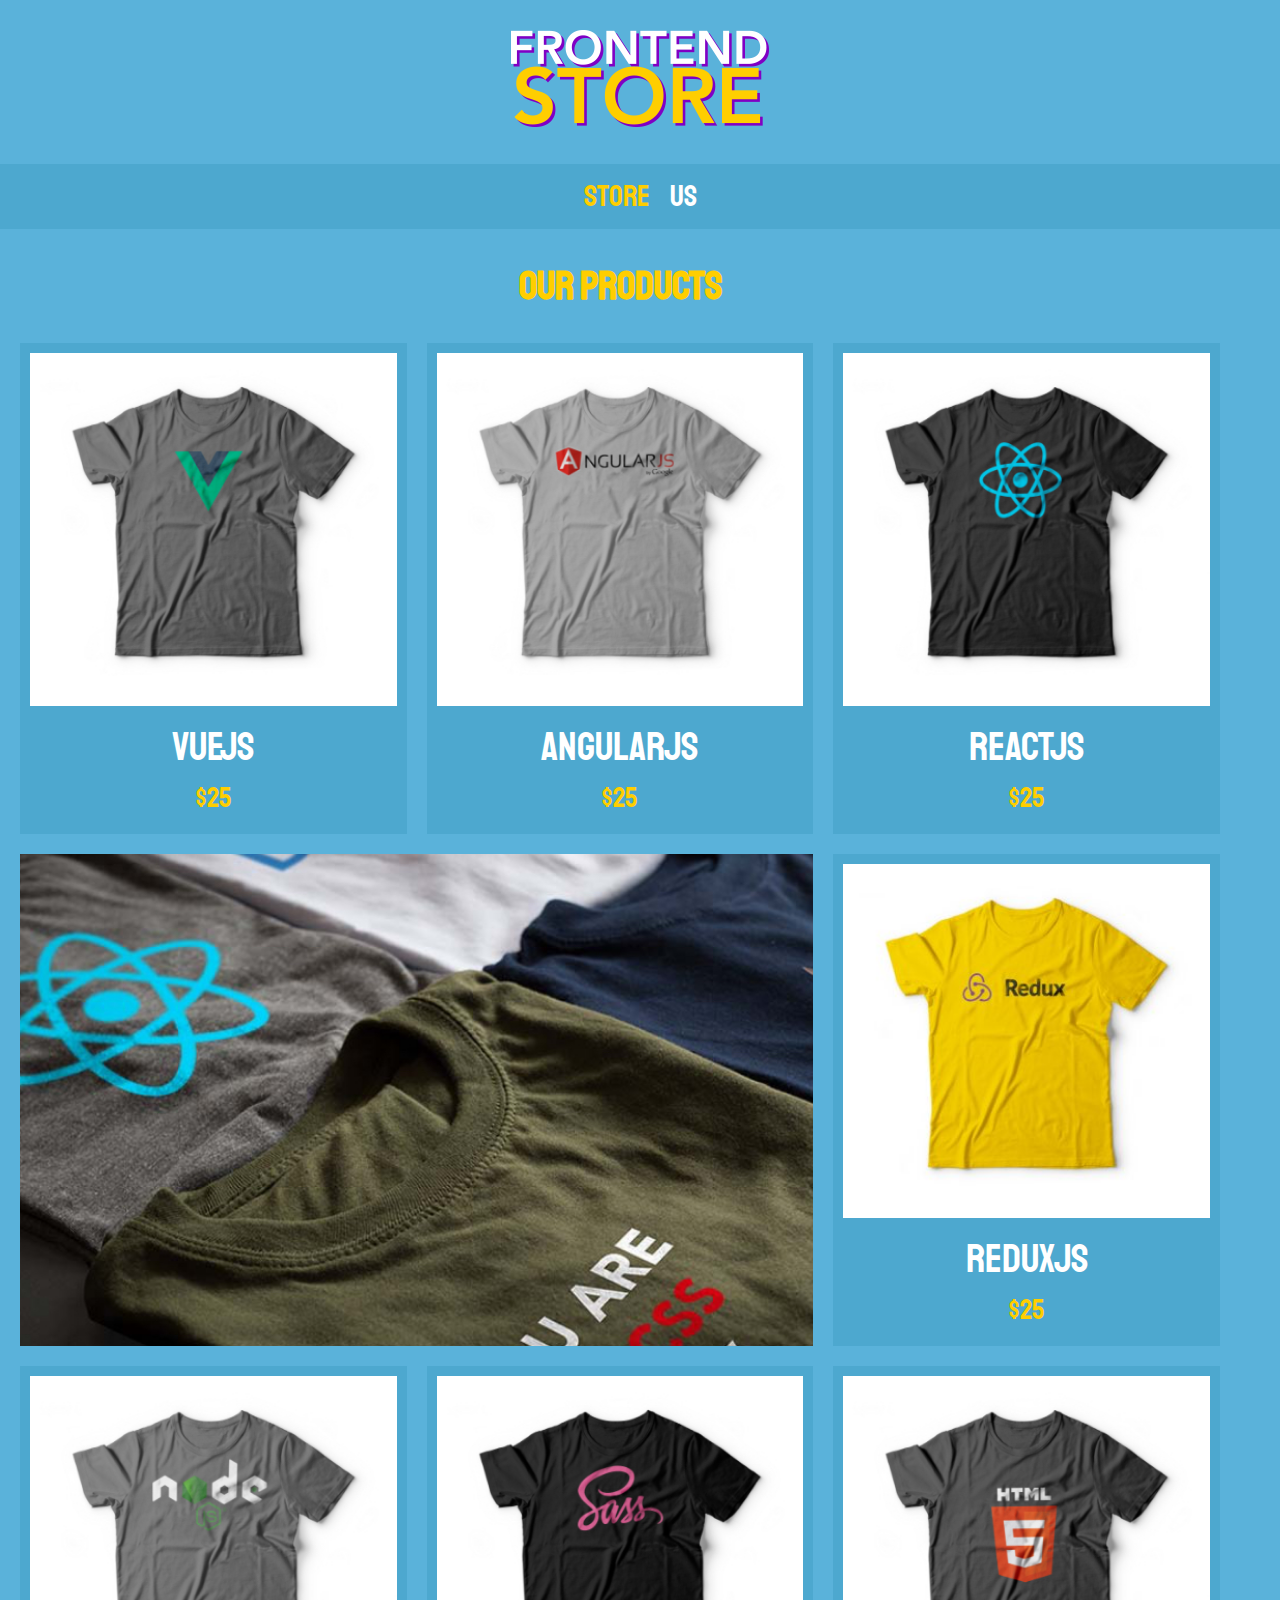
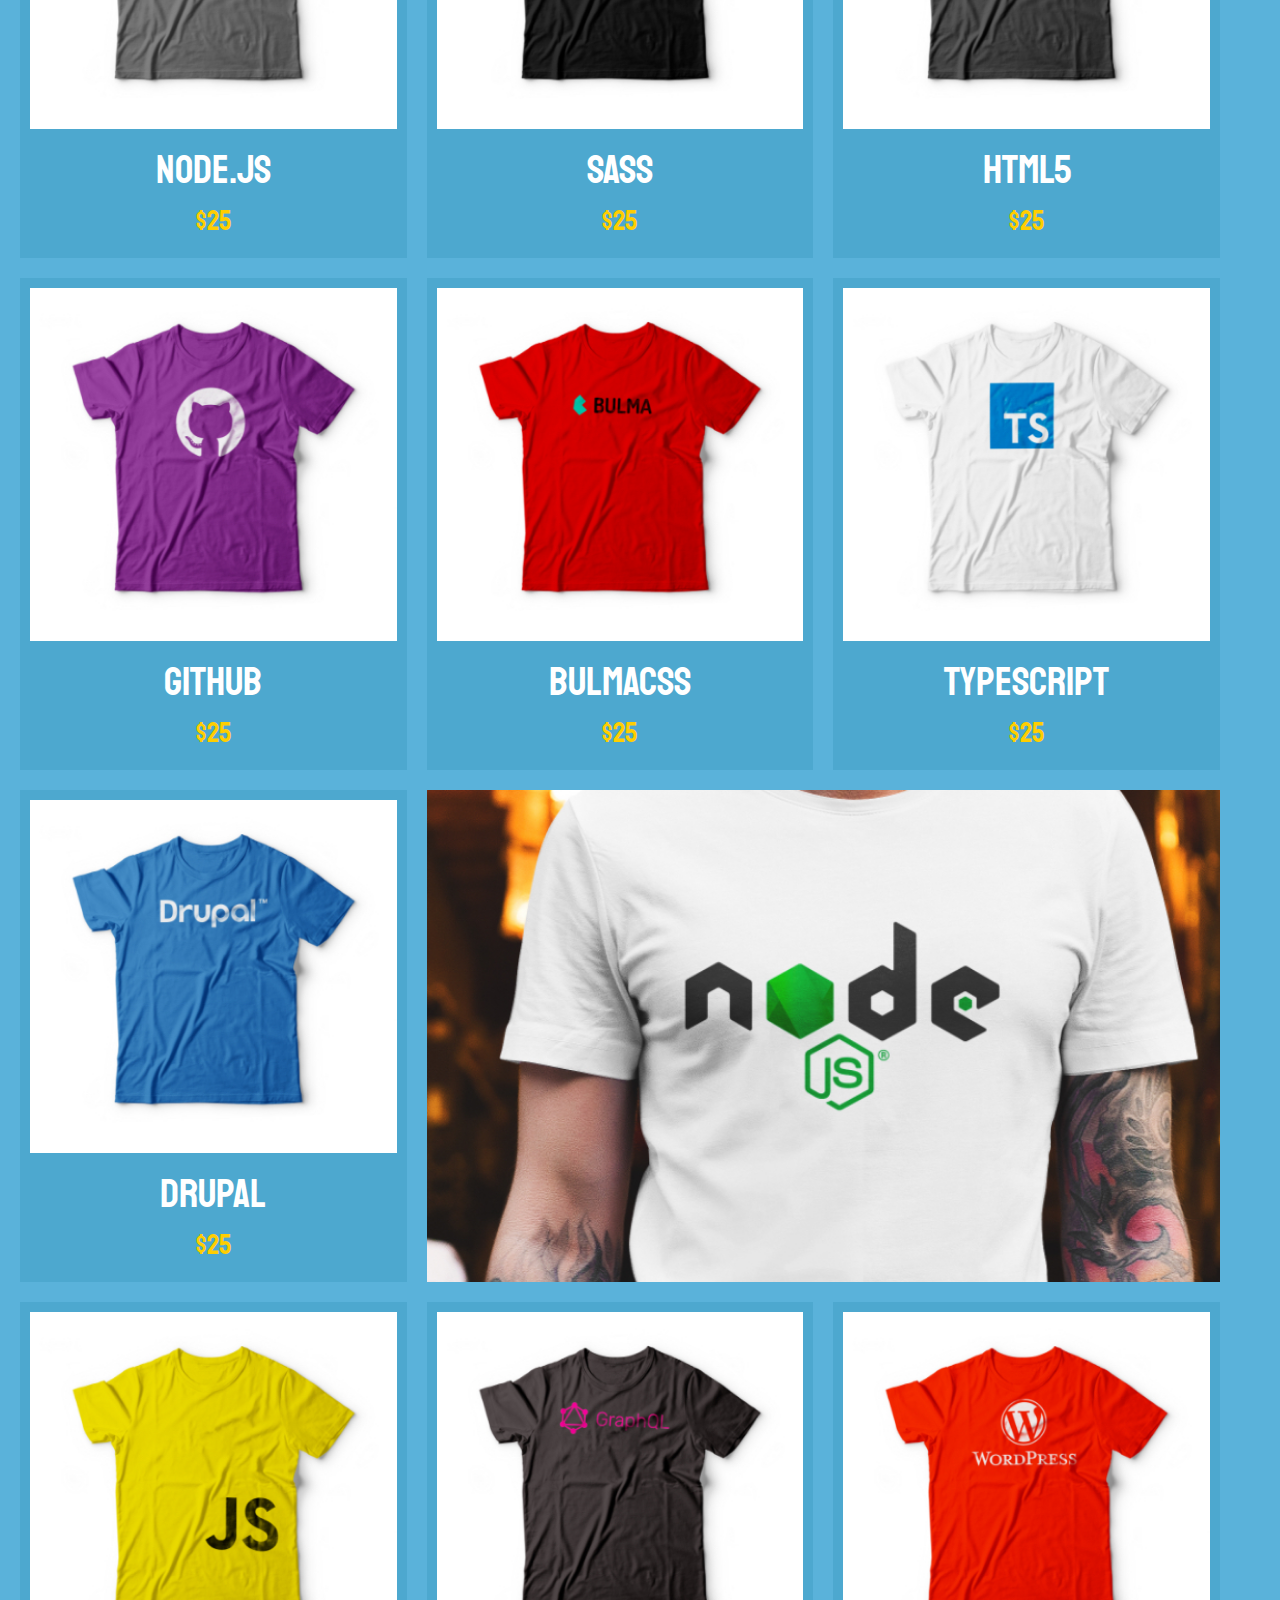
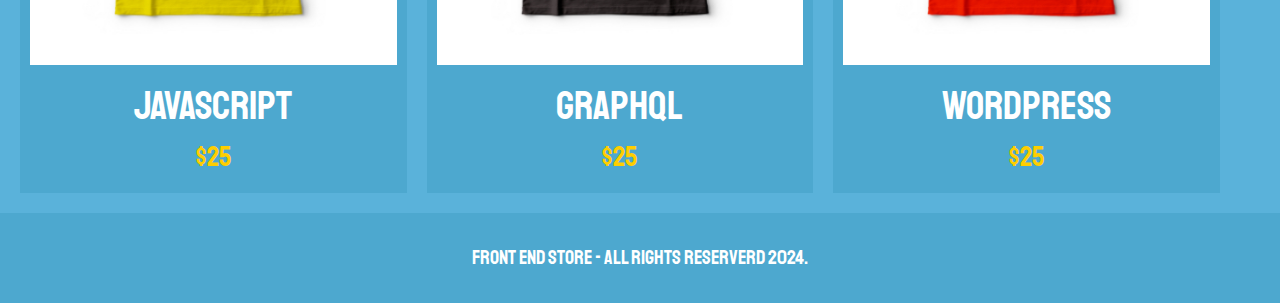
<file: index.html>
<!DOCTYPE html>
<html lang="en">
<head>
    <meta charset="UTF-8">
    <meta name="viewport" content="width=device-width, initial-scale=1.0">
    <title>Frontend Store</title>

    
    <link rel="preload" href="css/normalize.css" as="style">
    <link rel="stylesheet" href="css/normalize.css">
    <!-- This part is the link to the css file of normalize-->
    <link rel="preconnect" href="https://fonts.googleapis.com">
    <link rel="preconnect" href="https://fonts.gstatic.com" crossorigin>
    <link href="https://fonts.googleapis.com/css2?family=Staatliches&display=swap" rel="stylesheet">
    <!-- This part is the link to the font of google fonts-->

    <link rel="preload" href="css/style.css" as="style">
    <link rel="stylesheet" href="css/style.css">
</head>
<body>
    <header class="header">
        <a href="index.html">
            <img class="header__logo" href="index.html" src="img/logo.png" alt="Logotipo" class="logo">
        </a>
    </header>
    <nav class="navegation">
        <a class="navegation__link navegation__link--active" href="index.html">Store</a>
        <a class="navegation__link" href="us.html">Us</a>
    </nav>

    <main class="container">
        <h1>Our Products</h1>
        <div class="grid">
            <div class="product">
                <a href="product.html">
                    <img class="product__img" src="img/1.jpg" alt="Product img">
                    <div class="product__information">
                        <p class="product__name">VueJS</p>
                        <p class="product__price">$25</p>
                    </div>
                </a>
            </div> <!--.product-->
           <div class="product">
                <a href="product.html">
                    <img class="product__img" src="img/2.jpg" alt="Product img">
                    <div class="product__information">
                        <p class="product__name">AngularJS</p>
                        <p class="product__price">$25</p>
                    </div>
                </a>
            </div> <!--.product-->
            <div class="product">
                <a href="product.html">
                    <img class="product__img" src="img/3.jpg" alt="Product img">
                    <div class="product__information">
                        <p class="product__name">ReactJS</p>
                        <p class="product__price">$25</p>
                    </div>
                </a>
            </div> <!--.product-->
            <div class="product">
                <a href="product.html">
                    <img class="product__img" src="img/4.jpg" alt="Product img">
                    <div class="product__information">
                        <p class="product__name">ReduxJS</p>
                        <p class="product__price">$25</p>
                    </div>
                </a>
            </div> <!--.product-->
            <div class="product">
                <a href="product.html">
                    <img class="product__img" src="img/5.jpg" alt="Product img">
                    <div class="product__information">
                        <p class="product__name">Node.js</p>
                        <p class="product__price">$25</p>
                    </div>
                </a>
            </div> <!--.product-->
            <div class="product">
                <a href="product.html">
                    <img class="product__img" src="img/6.jpg" alt="Product img">
                    <div class="product__information">
                        <p class="product__name">SASS</p>
                        <p class="product__price">$25</p>
                    </div>
                </a>
            </div> <!--.product-->
            <div class="product">
                <a href="product.html">
                    <img class="product__img" src="img/7.jpg" alt="Product img">
                    <div class="product__information">
                        <p class="product__name">HTML5</p>
                        <p class="product__price">$25</p>
                    </div>
                </a>
            </div> <!--.product-->
            <div class="product">
                <a href="product.html">
                    <img class="product__img" src="img/8.jpg" alt="Product img">
                    <div class="product__information">
                        <p class="product__name">Github</p>
                        <p class="product__price">$25</p>
                    </div>
                </a>
            </div> <!--.product-->
            <div class="product">
                <a href="product.html">
                    <img class="product__img" src="img/9.jpg" alt="Product img">
                    <div class="product__information">
                        <p class="product__name">BulmaCSS</p>
                        <p class="product__price">$25</p>
                    </div>
                </a>
            </div> <!--.product-->
            <div class="product">
                <a href="product.html">
                    <img class="product__img" src="img/10.jpg" alt="Product img">
                    <div class="product__information">
                        <p class="product__name">TypeScript</p>
                        <p class="product__price">$25</p>
                    </div>
                </a>
            </div> <!--.product-->
            <div class="product">
                <a href="product.html">
                    <img class="product__img" src="img/11.jpg" alt="Product img">
                    <div class="product__information">
                        <p class="product__name">Drupal</p>
                        <p class="product__price">$25</p>
                    </div>
                </a>
            </div> <!--.product-->
            <div class="product">
                <a href="product.html">
                    <img class="product__img" src="img/12.jpg" alt="Product img">
                    <div class="product__information">
                        <p class="product__name">JavaScript</p>
                        <p class="product__price">$25</p>
                    </div>
                </a>
            </div> <!--.product-->
            <div class="product">
                <a href="product.html">
                    <img class="product__img" src="img/13.jpg" alt="Product img">
                    <div class="product__information">
                        <p class="product__name">GraphQL</p>
                        <p class="product__price">$25</p>
                    </div>
                </a>
            </div> <!--.product-->
            <div class="product">
                <a href="product.html">
                    <img class="product__img" src="img/14.jpg" alt="Product img">
                    <div class="product__information">
                        <p class="product__name">Wordpress</p>
                        <p class="product__price">$25</p>
                    </div>
                </a>
            </div> <!--.product-->
            <div class="graphic graphic--shirts"></div>
            <div class="graphic graphic--node"></div>
        </div>
    </main>

  <footer class="footer">
    <p class="footer__text">Front End Store - All rights reserverd 2024.</p>
  </footer>
    
</body>
</html>
</file>
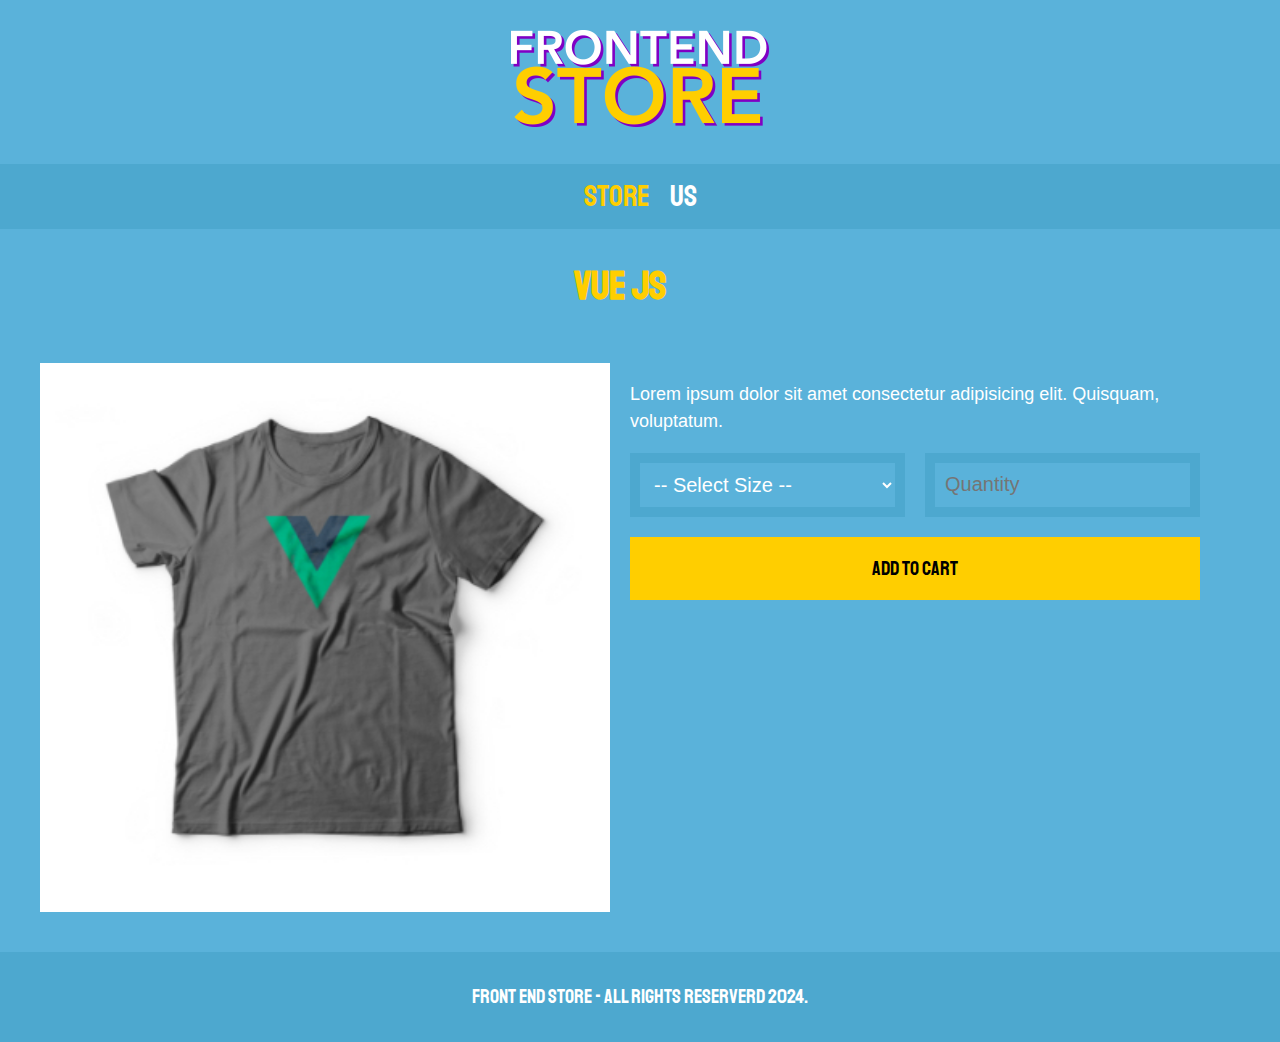
<file: product.html>
<!DOCTYPE html>
<html lang="en">
<head>
    <meta charset="UTF-8">
    <meta name="viewport" content="width=device-width, initial-scale=1.0">
    <title>Frontend Store</title>

    
    <link rel="preload" href="css/normalize.css" as="style">
    <link rel="stylesheet" href="css/normalize.css">
    <!-- This part is the link to the css file of normalize-->
    <link rel="preconnect" href="https://fonts.googleapis.com">
    <link rel="preconnect" href="https://fonts.gstatic.com" crossorigin>
    <link href="https://fonts.googleapis.com/css2?family=Staatliches&display=swap" rel="stylesheet">
    <!-- This part is the link to the font of google fonts-->

    <link rel="preload" href="css/style.css" as="style">
    <link rel="stylesheet" href="css/style.css">
</head>
<body>
    <header class="header">
        <a href="index.html">
            <img class="header__logo" href="index.html" src="img/logo.png" alt="Logotipo" class="logo">
        </a>
    </header>
    <nav class="navegation">
        <a class="navegation__link navegation__link--active" href="index.html">Store</a>
        <a class="navegation__link" href="us.html">Us</a>
    </nav>

    <main class="container">
        <h1>Vue JS</h1>

        <div class="shirt">
            <img src="img/1.jpg" alt="Shirt image" class="shirt__img">
            
            <div class="shirt__content">
                <p class="shirt__description">Lorem ipsum dolor sit amet consectetur adipisicing elit. Quisquam, voluptatum.</p>
                
                <!-- Crea un formulario para la selección multiple de tallas -->
                <form class="form"> 
                    <select class="field__form">
                        <option disabled selected>-- Select Size --</option> <!--Hace que el elemento no se pueda seleccionar y además que sea el elemento principal que aparezca al querer seleccionar una talla -->
                        <option>Small</option>
                        <option>Medium</option>
                        <option>Large</option>
                    </select>
                    <input type="number" placeholder="Quantity" class="field__form" min="1">
                    <!-- El min hace que no se pueda seleccionar un número menor a 1 -->
                    <input type="submit" value="Add to Cart" class="submit__form">
                </form>
            </div>
        </div>
    </main>

  <footer class="footer">
    <p class="footer__text">Front End Store - All rights reserverd 2024.</p>
  </footer>
    
</body>
</html>
</file>
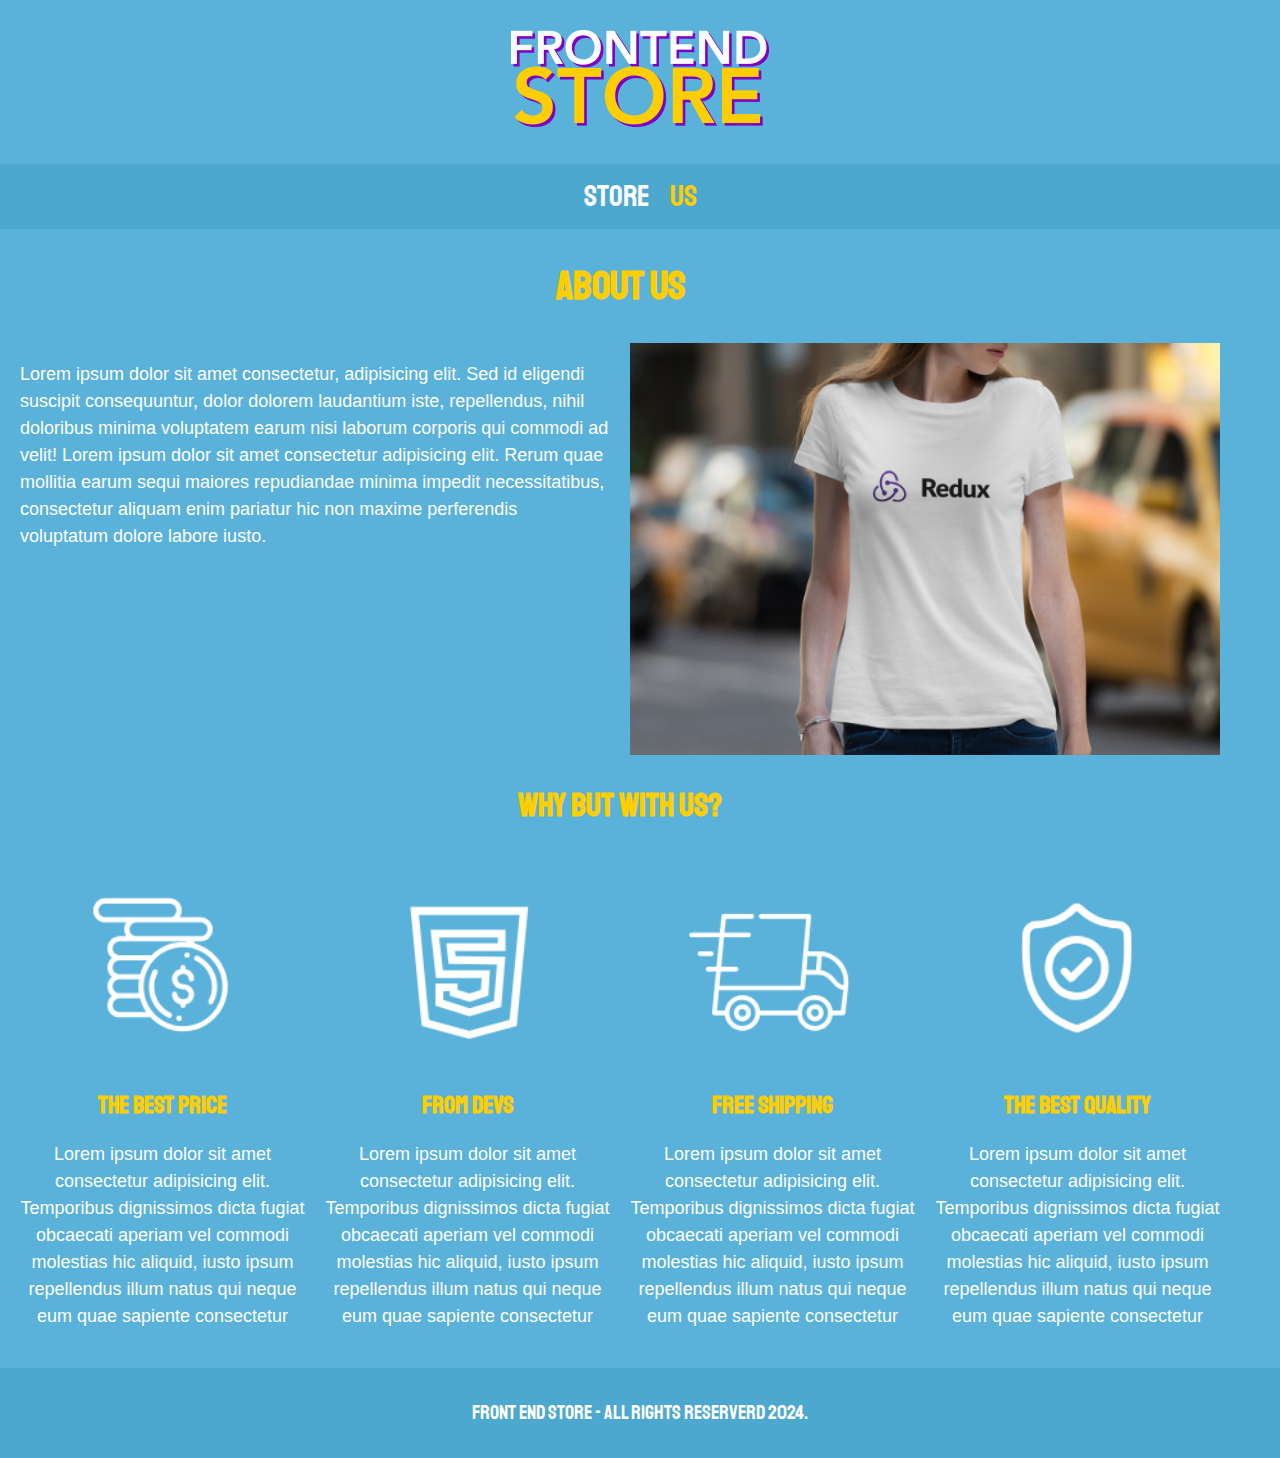
<file: us.html>
<!DOCTYPE html>
<html lang="en">
<head>
    <meta charset="UTF-8">
    <meta name="viewport" content="width=device-width, initial-scale=1.0">
    <title>Frontend Store</title>

    
    <link rel="preload" href="css/normalize.css" as="style">
    <link rel="stylesheet" href="css/normalize.css">
    <!-- This part is the link to the css file of normalize-->
    <link rel="preconnect" href="https://fonts.googleapis.com">
    <link rel="preconnect" href="https://fonts.gstatic.com" crossorigin>
    <link href="https://fonts.googleapis.com/css2?family=Staatliches&display=swap" rel="stylesheet">
    <!-- This part is the link to the font of google fonts-->

    <link rel="preload" href="css/style.css" as="style">
    <link rel="stylesheet" href="css/style.css">
</head>
<body>
    <header class="header">
        <a href="index.html">
            <img class="header__logo" href="index.html" src="img/logo.png" alt="Logotipo" class="logo" >
        </a>
    </header>
    <nav class="navegation">
        <a class="navegation__link" href="index.html">Store</a>
        <a class="navegation__link navegation__link--active" href="us.html">Us</a>
    </nav>

    <main class="container">
        <h1>About Us</h1>

        <div class="us">
           <div class="us__content">
            <p>Lorem ipsum dolor sit amet consectetur, adipisicing elit. Sed id eligendi suscipit consequuntur, dolor dolorem laudantium iste, repellendus, nihil doloribus minima voluptatem earum nisi laborum corporis qui commodi ad velit!
                Lorem ipsum dolor sit amet consectetur adipisicing elit. Rerum quae mollitia earum sequi maiores repudiandae minima impedit necessitatibus, consectetur aliquam enim pariatur hic non maxime perferendis voluptatum dolore labore iusto.
            </p>
           </div>
           <img src="img/nosotros.jpg" alt="image" class="us__image"> 
        </div>
    </main>

    <section class="container buy">
        <h2 class="buy__title">Why but with us?</h2>

        <div class="blocks">
            <div class="block">
                <img class="block__image" src="img/icono_1.png" alt="icono_1">
                <h3 class="block__title">The Best Price</h3>
                <p>Lorem ipsum dolor sit amet consectetur adipisicing elit. Temporibus dignissimos dicta fugiat obcaecati aperiam vel commodi molestias hic aliquid, iusto ipsum repellendus illum natus qui neque eum quae sapiente consectetur</p>
            </div> <!--.block-->
            <div class="block">
                <img class="block__image" src="img/icono_2.png" alt="icono_2">
                <h3 class="block__title">From Devs</h3>
                <p>Lorem ipsum dolor sit amet consectetur adipisicing elit. Temporibus dignissimos dicta fugiat obcaecati aperiam vel commodi molestias hic aliquid, iusto ipsum repellendus illum natus qui neque eum quae sapiente consectetur</p>
            </div> <!--.block-->
            <div class="block">
                <img class="block__image" src="img/icono_3.png" alt="icono_3">
                <h3 class="block__title">Free shipping</h3>
                <p>Lorem ipsum dolor sit amet consectetur adipisicing elit. Temporibus dignissimos dicta fugiat obcaecati aperiam vel commodi molestias hic aliquid, iusto ipsum repellendus illum natus qui neque eum quae sapiente consectetur</p>
            </div> <!--.block-->
            <div class="block">
                <img class="block__image" src="img/icono_4.png" alt="icono_4">
                <h3 class="block__title">The best quality</h3>
                <p>Lorem ipsum dolor sit amet consectetur adipisicing elit. Temporibus dignissimos dicta fugiat obcaecati aperiam vel commodi molestias hic aliquid, iusto ipsum repellendus illum natus qui neque eum quae sapiente consectetur</p>
            </div> <!--.block-->
        </div> <!--.blocks-->
    </section>

  <footer class="footer">
    <p class="footer__text">Front End Store - All rights reserverd 2024.</p>
  </footer>
    
</body>
</html>
</file>
<file: css/style.css>
:root{
    --primario: #5ab2da;
    --primarioOscuro: #4da8cf;
    --secundario: #FFCE00;
    --secundarioOscuro: rgb(233,287,2);
    --blanco: #fff;
    --begro: #000;

    --mainfont: 'Staatliches', sans-serif;


}

html{
    box-sizing: border-box;
    font-size: 62.5%;
}

*, *:before, *:after{
    box-sizing: inherit;
}
/*Globales*/
body{
    background-color: var(--primario);
    font-size: 1.6rem;
    line-height: 1.5; /*Espacio entre lineas*/
}
p{
    font-size: 1.8rem;
    font-family:Arial, Helvetica, sans-serif;
    color: var(--blanco);
}
a{
    text-decoration: none;
}
img{
    width: 100%;
}
.container{
    max-width: 120rem;
    margin: 0 2rem;
}
h1,h2,h3{
    text-align: center;
    color: var(--secundario);
    font-family: var(--mainfont)
}
h1{
    font-size: 4rem;
}
h2{
    font-size: 3.2rem;
}
h3{
    font-size: 2.4rem;
}

/*Header*/
.header{
    display: flex;
    justify-content: center;
}
.header__logo{
    margin: 3rem 0;

}

/*Footer*/
.footer{
    background-color: var(--primarioOscuro);
    padding: 1rem 0;
    margin-top: 2rem;
}
.footer__text{
    color: var(--blanco);
    font-family: var(--mainfont);
    font-size: 2.2rem;
    text-align: center;
    font-size: 2rem;
}
/*Navegation*/
.navegation{
    background-color: var(--primarioOscuro);
    padding: 1rem 0;
    display: flex;
    justify-content: center;
    gap: 2rem; /*Agrega un espacio entre elementos (forma nueva)*/
}
.navegation__link{
    font-family: var(--mainfont);
    color: var(--blanco);
    font-size: 3rem;
}

.navegation__link--active,
.navegation__link:hover{
    color: var(--secundario); /*Hace que el color cambie al colocar el puntoro o mouse sobre el elemento*/
}

/*Grid*/
.grid{
    display: grid;
    grid-template-columns: repeat(2, 1fr); /*Crea 2 columnas de igual tamaño*/
    gap: 2rem; /*Agrega un espacio entre elementos*/
    /*column-gap: 2rem; Agrega un espacio entre columnas*/
    /*row-gap: 2rem; Agrega un espacio entre filas*/
}
@media (min-width: 768px){
    .grid{
        grid-template-columns: repeat(3, 1fr); /*Crea 3 columnas de igual tamaño*/   
    }
     
}

/*Products*/
.product{
    background-color: var(--primarioOscuro);
    padding: 1rem;
}

.product__name{
    font-size: 4rem;
}
.product__img{
    width: 100%;
}
.product__price{
    font-size: 2.8rem;
    color: var(--secundario);
}
.product__name, .product__price{
    font-family: var(--mainfont);
    margin:1rem 0;
    text-align: center;
    line-height: 1.2;
}

/*Graficos*/
.graphic{
    min-height: 30rem; /*Altura minima de los elementos graficos*/
    background-repeat: no-repeat; /*Evita que se repita la imagen*/
    background-size: cover; /*Ajusta la imagen al tamaño del elemento para que la imagen cubra todo el espacio (30rem)*/
    grid-column: 1/3;
}
.graphic--shirts{
    grid-row: 2/3;
    /*Esto posiciona los elementos en el grid*/
    background-image: url(../img/grafico1.jpg);

}
.graphic--node{
    background-image: url(../img/grafico2.jpg);
    grid-row: 8/9;
}
@media (min-width: 768px){
    .graphic--node{
        grid-row: 5/6;
        grid-column: 2/4;
    }
}
.us{
    display: grid;
    grid-template-rows: repeat(2, auto); /*Crea 2 filas de igual tamaño*/
    /*Al colocar el "auto" el tamaño se  determina automaticamente dependiendo de los px*/
}


/*Page About Us*/
@media (min-width: 768px){
    .us{
        grid-template-columns: repeat(2, 1fr);
        column-gap: 2rem; /*Agrega un espacio entre columnas*/
    } 
}
.us__image{
    grid-row: 1/2; /*Posiciona los elementos en una fila de nuestro grid*/

}
@media (min-width: 768px){
    .us__image{
        grid-column: 2/3;
    } 
    /*Hace que cuando sea como minimo 768px en adelante la posición de la imagen cambie.*/
}

/*Blocks*/
.blocks{
    display: grid;
    grid-template-columns: repeat(2, 1fr);
    gap: 2rem;
}
@media (min-width: 768px){
    .blocks{
        grid-template-columns: repeat(4, 1fr);
    } 
     
}
.block{
    text-align: center;
}
.block__title{
    margin: 0;
}


/*Page Product*/
.shirt{
    padding: 2rem;
}
@media (min-width: 768px){
    .shirt{
        display: grid;
        grid-template-columns: repeat(2, 1fr);
        gap: 2rem;
    }    
}
.form{
    display: grid;
    grid-template-columns: repeat(2, 1fr);
    gap: 2rem;
}
.field__form{
    border: 1rem solid var(--primarioOscuro);
    /*Esto hace que el form tenga un borde, el cual su tamaño
     sea de 1rem, que sea solido y por ultimo que el color sea el var(--primarioOscuro*/
    background-color: transparent;
    color: var(--blanco);
    font-size: 2rem;
    font-family: Arial, Helvetica, sans-serif;
    padding: 1rem;
    min-width: 50%; /*Esto hace que el tamaño minimo del elemento sea de 50%*/
    
}
.submit__form{
    background-color: var(--secundario);
    border: none;
    font-size: 2rem;
    font-family: var(--mainfont);
    padding: 2rem;
    transition: bakground-color .3s ease; /*Hace que al hacer el cambio de color 
    con el hover, vea una transición, del background-color de 0.3 segundos.*/
    grid-column: 1/3;
}
.submit__form:hover{
    background-color: var(--secundarioOscuro);
    cursor: pointer;
}
</file>
